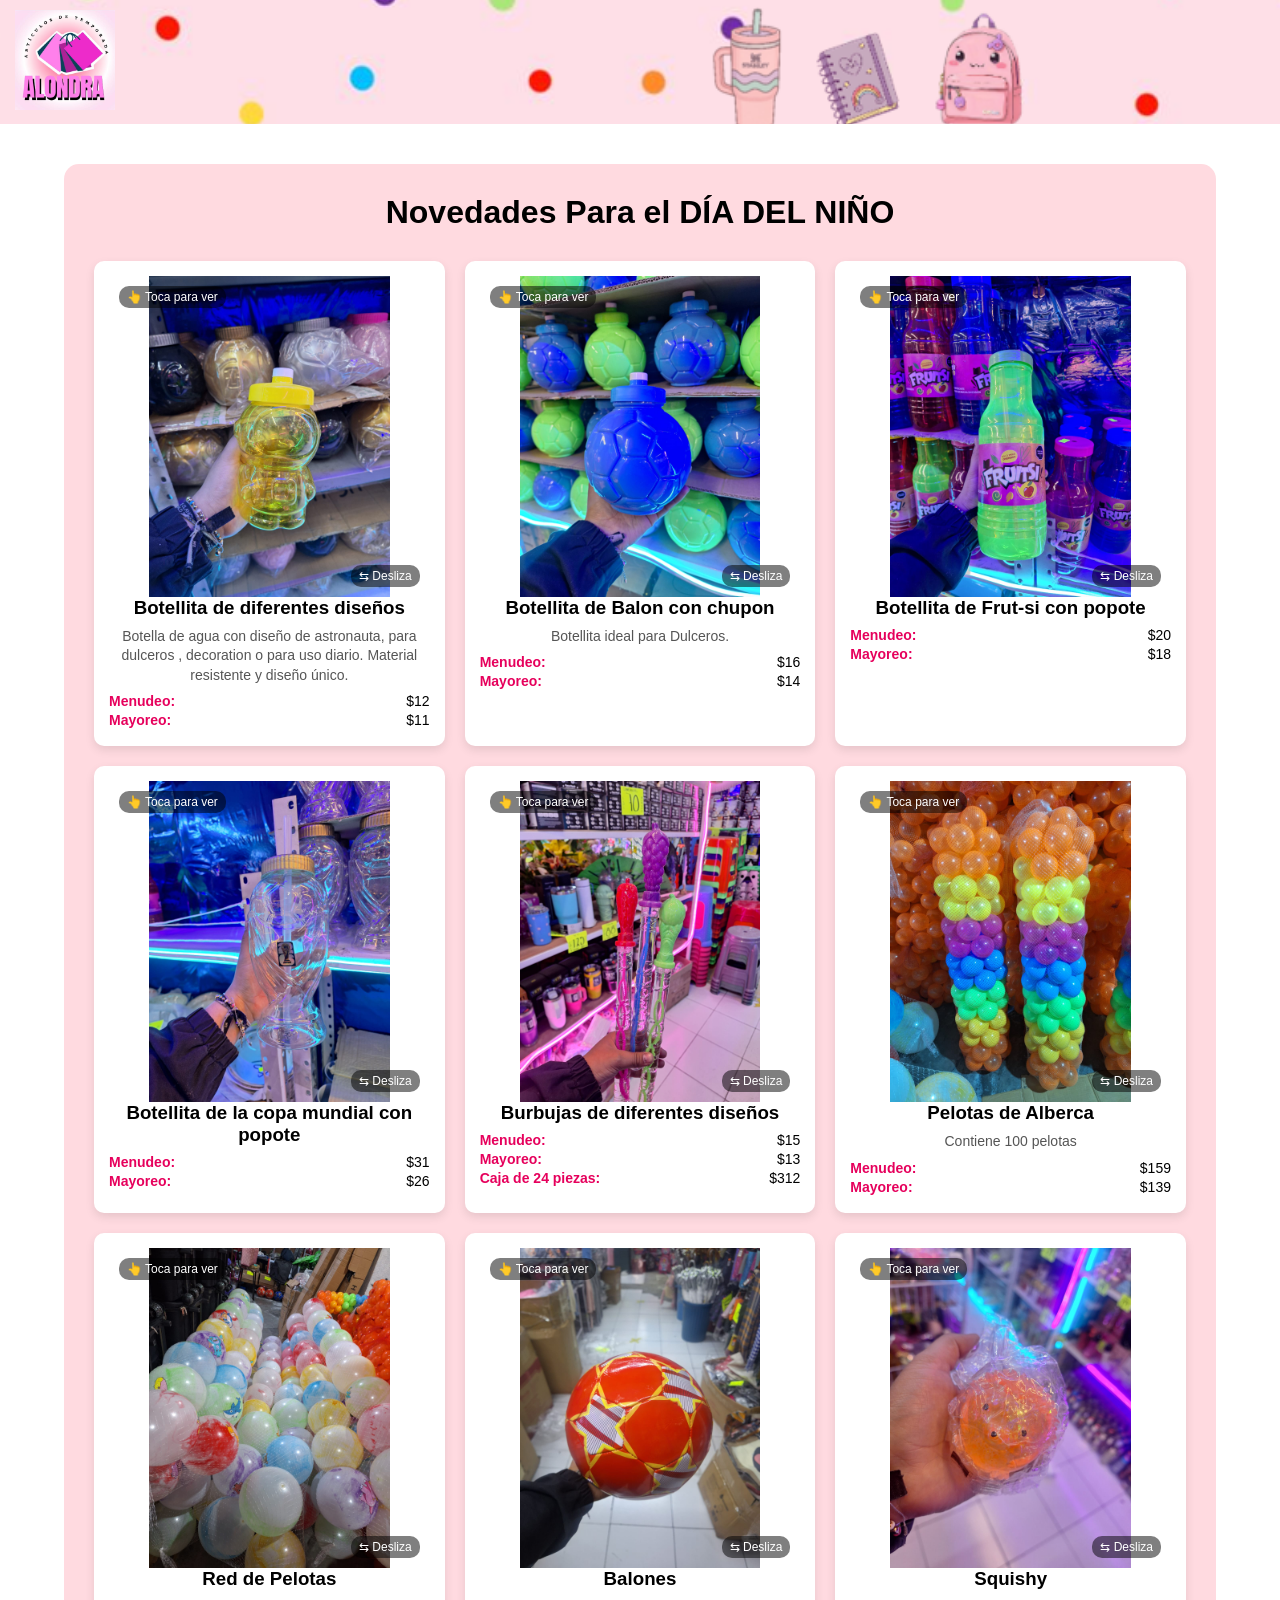
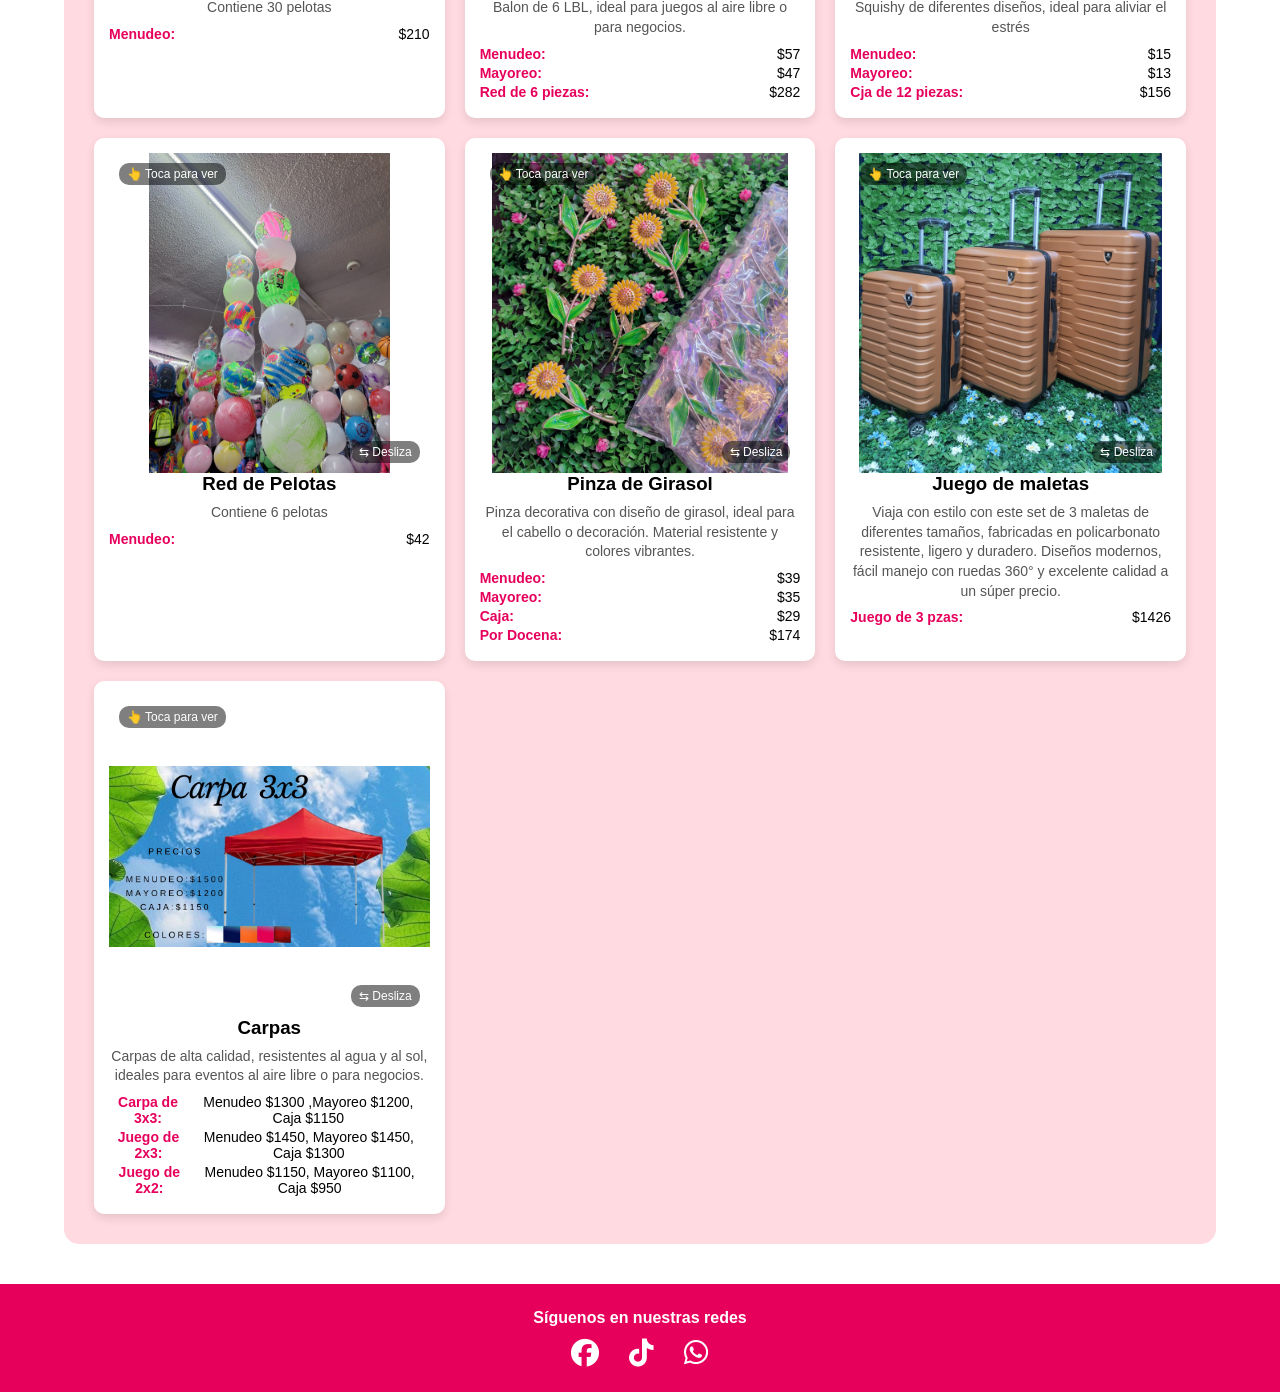
<file: ADTA.html>
<!DOCTYPE html>
<html lang="es">
<head>
    <meta charset="UTF-8">
    <meta name="viewport" content="width=device-width, initial-scale=1.0">
    <title>Articulos de Temporada Alondra</title>
    <link rel="icon" href="logo.jpeg" type="image/jpeg">
    <link rel="stylesheet" href="estilos.css">
    <link rel="stylesheet" href="https://cdnjs.cloudflare.com/ajax/libs/font-awesome/6.5.0/css/all.min.css">
</head>
<body>
<body>

    <!-- HEADER -->
    <header class="header">
        <div class="logo">
            <img src="logo.jpeg" alt="Logo">

        </div>

        <nav class="menu">
<ul>

    <!-- 🔍 LUPA PRIMERO -->
    <li class="buscador-li">
        <div class="buscador-box">
            <i class="fas fa-search"></i>
            <input type="text" id="buscador" placeholder="Buscar..." onkeyup="filtrarProductos()">
        </div>
    </li>

    <!-- 👇 AHORA BOLSAS -->
    <li><a href="Bolsas.html">Bolsas</a></li>

    <li><a href="Mochilas.html">Mochilas</a></li>
    <li><a href="Maletas.html">Maletas</a></li>
    <li><a href="Flores.html">Flores</a></li>
    <li><a href="Carpas.html">Carpas</a></li>
    <li><a href="Sombrillas.html">Sombrillas</a></li>

</ul>
        </nav>
    </header>

    <!-- CONTENEDOR PRINCIPAL -->
    <main class="container">

        <h1>Novedades Para el DÍA DEL NIÑO</h1>

        <div class="productos">

            <div class="card">
    
    <div class="slider-container">

    <div class="slider">
        <img src="Atro_1.jpeg" onclick="abrirImagen(this.src, event)">
        <img src="Dino_2.jpeg" onclick="abrirImagen(this.src, event)">
        <img src="Lego_3.jpeg" onclick="abrirImagen(this.src, event)">
        <img src="Atro_4.jpeg" onclick="abrirImagen(this.src, event)">
        <img src="Atro_5.jpeg" onclick="abrirImagen(this.src, event)">
    </div>

</div>

    <h3>Botellita de diferentes diseños</h3>
    <p class="descripcion">
Botella de agua con diseño de astronauta, para dulceros , 
decoration o para uso diario. Material resistente y diseño único.
</p>
    <div class="precios">
    <p><span>Menudeo:</span> $12</p>
    <p><span>Mayoreo:</span> $11</p>

</div>

</div>

            <div class="card">
    
    <div class="slider-container">

    <div class="slider">
        <img src="Baloncito_1.jpeg" onclick="abrirImagen(this.src, event)">
        <img src="Baloncito_2.jpeg" onclick="abrirImagen(this.src, event)">
        <img src="Baloncito_3.jpeg" onclick="abrirImagen(this.src, event)">
    </div>

</div>

    <h3>Botellita de Balon con chupon</h3>
    <p class="descripcion">
Botellita ideal para Dulceros.
</p>
    <div class="precios">
    <p><span>Menudeo:</span> $16</p>
    <p><span>Mayoreo:</span> $14</p>

</div>

</div>


   <div class="card">
    
    <div class="slider-container">

    <div class="slider">
        <img src="Frutsi_1.jpeg" onclick="abrirImagen(this.src, event)">
        <img src="Frutsi_2.jpeg" onclick="abrirImagen(this.src, event)">
        <img src="Frutsi_3.jpeg" onclick="abrirImagen(this.src, event)">
        <img src="Frutsi_4.jpeg" onclick="abrirImagen(this.src, event)">
    </div>

</div>

    <h3>Botellita de Frut-si con popote</h3>
    <p class="descripcion">

</p>
    <div class="precios">
    <p><span>Menudeo:</span> $20</p>
    <p><span>Mayoreo:</span> $18</p>

</div>

</div>


   <div class="card">
    
    <div class="slider-container">

    <div class="slider">
        <img src="Copa_1.jpeg" onclick="abrirImagen(this.src, event)">
        <img src="Copa_2.jpeg" onclick="abrirImagen(this.src, event)">
        <img src="Copa_3.jpeg" onclick="abrirImagen(this.src, event)">
    </div>

</div>

    <h3>Botellita de la copa mundial con popote </h3>
    <p class="descripcion">

</p>
    <div class="precios">
    <p><span>Menudeo:</span> $31</p>
    <p><span>Mayoreo:</span> $26</p>

</div>

</div>

   <div class="card">
    
    <div class="slider-container">

    <div class="slider">
        <img src="Burbujas_1.jpeg" onclick="abrirImagen(this.src, event)">
        <img src="Burbujas_2.jpeg" onclick="abrirImagen(this.src, event)">
        <img src="Burbujas_3.jpeg" onclick="abrirImagen(this.src, event)">
        <img src="Burbujas_4.jpeg" onclick="abrirImagen(this.src, event)">
    </div>

</div>

    <h3>Burbujas de diferentes diseños</h3>
    <p class="descripcion">

</p>
    <div class="precios">
    <p><span>Menudeo:</span> $15</p>
    <p><span>Mayoreo:</span> $13</p>
    <p><span>Caja de 24 piezas:</span> $312</p>

</div>

</div>

  <div class="card">
    
    <div class="slider-container">

    <div class="slider">
        <img src="Pelota_a_1.jpeg" onclick="abrirImagen(this.src, event)">
        <img src="Pelota_a_2.jpeg" onclick="abrirImagen(this.src, event)">
    </div>

</div>

    <h3>Pelotas de Alberca</h3>
    <p class="descripcion">
Contiene 100 pelotas
</p>
    <div class="precios">
    <p><span>Menudeo:</span> $159</p>
    <p><span>Mayoreo:</span> $139</p>

</div>

</div>

 <div class="card">
    
    <div class="slider-container">

    <div class="slider">
        <img src="Pelota_1.jpeg" onclick="abrirImagen(this.src, event)">
        <img src="Pelota_2.jpeg" onclick="abrirImagen(this.src, event)">
    </div>

</div>

    <h3>Red de Pelotas</h3>
    <p class="descripcion">
Contiene 30 pelotas
</p>
    <div class="precios">
    <p><span>Menudeo:</span> $210</p>

</div>

 </div>

 <div class="card">
    
    <div class="slider-container">

    <div class="slider">
        <img src="Bal_1.jpeg" onclick="abrirImagen(this.src, event)">
        <img src="Bal_2.jpeg" onclick="abrirImagen(this.src, event)">
        <img src="Bal_3.jpeg" onclick="abrirImagen(this.src, event)">
    </div>

</div>

    <h3>Balones</h3>
    <p class="descripcion">
        Balon de 6 LBL, ideal para juegos al aire libre o para negocios.
</p>
    <div class="precios">
    <p><span>Menudeo:</span> $57</p>
    <p><span>Mayoreo:</span> $47</p>
    <p><span>Red de 6 piezas:</span> $282</p>

</div>

 </div>



 <div class="card">
    
    <div class="slider-container">

    <div class="slider">
        <img src="squi_1.jpeg" onclick="abrirImagen(this.src, event)">
        <img src="squi_2.jpeg" onclick="abrirImagen(this.src, event)">
        <img src="squi_4.jpeg" onclick="abrirImagen(this.src, event)">
        <img src="squi_5.jpeg" onclick="abrirImagen(this.src, event)">
        <img src="squi_6.jpeg" onclick="abrirImagen(this.src, event)">

        

    </div>

</div>

    <h3>Squishy</h3>
    <p class="descripcion">
Squishy de diferentes diseños, ideal para aliviar el estrés
</p>
    <div class="precios">
    <p><span>Menudeo:</span> $15</p>
    <p><span>Mayoreo:</span> $13</p>
    <p><span>Cja de 12 piezas:</span> $156</p>

</div>


 </div>

 <div class="card">
    
    <div class="slider-container">

    <div class="slider">
        <img src="Pel_1.jpeg" onclick="abrirImagen(this.src, event)">
        <img src="Pel_2.jpeg" onclick="abrirImagen(this.src, event)">
    </div>

</div>

    <h3>Red de Pelotas</h3>
    <p class="descripcion">
Contiene 6 pelotas
</p>
    <div class="precios">
    <p><span>Menudeo:</span> $42</p>

</div>

</div>

            <div class="card">
    
    <div class="slider-container">

    <div class="slider">
        <img src="Pinzas/Girasoles.jpeg" onclick="abrirImagen(this.src, event)">
        <img src="Pinzas/Girasoles_modelo.jpeg" onclick="abrirImagen(this.src, event)">
    </div>

</div>

    <h3>Pinza de Girasol</h3>
    <p class="descripcion">
Pinza decorativa con diseño de girasol, ideal para el cabello o decoración. 
Material resistente y colores vibrantes.
</p>
    <div class="precios">
    <p><span>Menudeo:</span> $39</p>
    <p><span>Mayoreo:</span> $35</p>
    <p><span>Caja:</span> $29</p>
    <p><span>Por Docena:</span> $174</p>
</div>

</div>
            <!-- PRODUCTO 2 -->
            <div class="card">
    
    <div class="slider-container">

    <div class="slider">
        <img src="Maletas/Maleta _1.jpeg" onclick="abrirImagen(this.src, event)">
        <img src="Maletas/Maleta_2.jpeg" onclick="abrirImagen(this.src, event)">
        <img src="Maletas/Maleta_3.jpeg" onclick="abrirImagen(this.src, event)">
        <img src="Maletas/Maleta_4.jpeg" onclick="abrirImagen(this.src, event)">
        <img src="Maletas/Maleta_5.jpeg" onclick="abrirImagen(this.src, event)">
    </div>

</div>

    <h3>Juego de maletas</h3>
        <p class="descripcion">
Viaja con estilo con este set de 3 maletas de diferentes tamaños, 
fabricadas en policarbonato resistente, ligero y duradero. Diseños modernos, 
fácil manejo con ruedas 360° y excelente calidad a un súper precio.
</p>
    <div class="precios">
    <p><span>Juego de 3 pzas:</span> $1426</p>

</div>
</div>



    <div class="card">
    
    <div class="slider-container">

    <div class="slider">
        <img src="Carpas/5.jpg" onclick="abrirImagen(this.src, event)">
        <img src="Carpas/6.jpg" onclick="abrirImagen(this.src, event)">
        <img src="Carpas/7.jpg" onclick="abrirImagen(this.src, event)">
    </div>

</div>

    <h3>Carpas</h3>
        <p class="descripcion">
Carpas de alta calidad, resistentes al agua y al sol, 
ideales para eventos al aire libre o para negocios.
</p>
    <div class="precios">
    <p><span>Carpa de 3x3:</span> Menudeo $1300 ,Mayoreo $1200, Caja $1150</p>
    <p><span>Juego de 2x3:</span> Menudeo $1450, Mayoreo $1450, Caja $1300</p>
    <p><span>Juego de 2x2:</span> Menudeo $1150, Mayoreo $1100, Caja $950</p>

</div>
</div>



    </main>
    <footer class="footer">
    <p>Síguenos en nuestras redes</p>

    <div class="redes">
        <a href="https://www.facebook.com/share/1G123T3ogZ/" target="_blank">
            <i class="fab fa-facebook"></i>
        </a>

        <a href="https://www.tiktok.com/@mochilas_alondra2024?_r=1&_t=ZS-95Vk0XFt6Wb" target="_blank">
            <i class="fab fa-tiktok"></i>
        </a>

        <a href="https://wa.me/5217224280306" target="_blank">
            <i class="fab fa-whatsapp"></i>
        </a>
    </div>
</footer>




<!-- MODAL -->
<div id="modal" class="modal">
<span class="cerrar" onclick="cerrarImagen()">&times;</span>

<button class="prev-modal">&#10094;</button>

<img id="imgGrande">

<button class="next-modal">&#10095;</button>
</div>

<script>
let imagenes = [];
let indexActual = 0;

function abrirImagen(src, e) {
    const slider = e.target.parentElement;
    imagenes = Array.from(slider.querySelectorAll("img"));

    indexActual = imagenes.findIndex(img => img.src === e.target.src);

    document.getElementById("modal").style.display = "flex";
    document.getElementById("imgGrande").src = src;
}

function cerrarImagen() {
    document.getElementById("modal").style.display = "none";
}

document.querySelector(".next-modal").onclick = () => {
    indexActual = (indexActual + 1) % imagenes.length;
    document.getElementById("imgGrande").src = imagenes[indexActual].src;
};

document.querySelector(".prev-modal").onclick = () => {
    indexActual = (indexActual - 1 + imagenes.length) % imagenes.length;
    document.getElementById("imgGrande").src = imagenes[indexActual].src;
};
</script>
<script>
const buscadorBox = document.querySelector(".buscador-box");
const input = buscadorBox.querySelector("input");
const icono = buscadorBox.querySelector("i");

icono.addEventListener("click", () => {
    buscadorBox.classList.toggle("active");
    input.focus();
});
</script>
<script>
function filtrarProductos() {
    const input = document.getElementById("buscador").value.toLowerCase();
    const cards = document.querySelectorAll(".card");

    cards.forEach(card => {
        const titulo = card.querySelector("h3").textContent.toLowerCase();

        if (titulo.includes(input)) {
            card.style.display = "block";
        } else {
            card.style.display = "none";
        }
    });
}
</script>
</body>
</html>
</file>
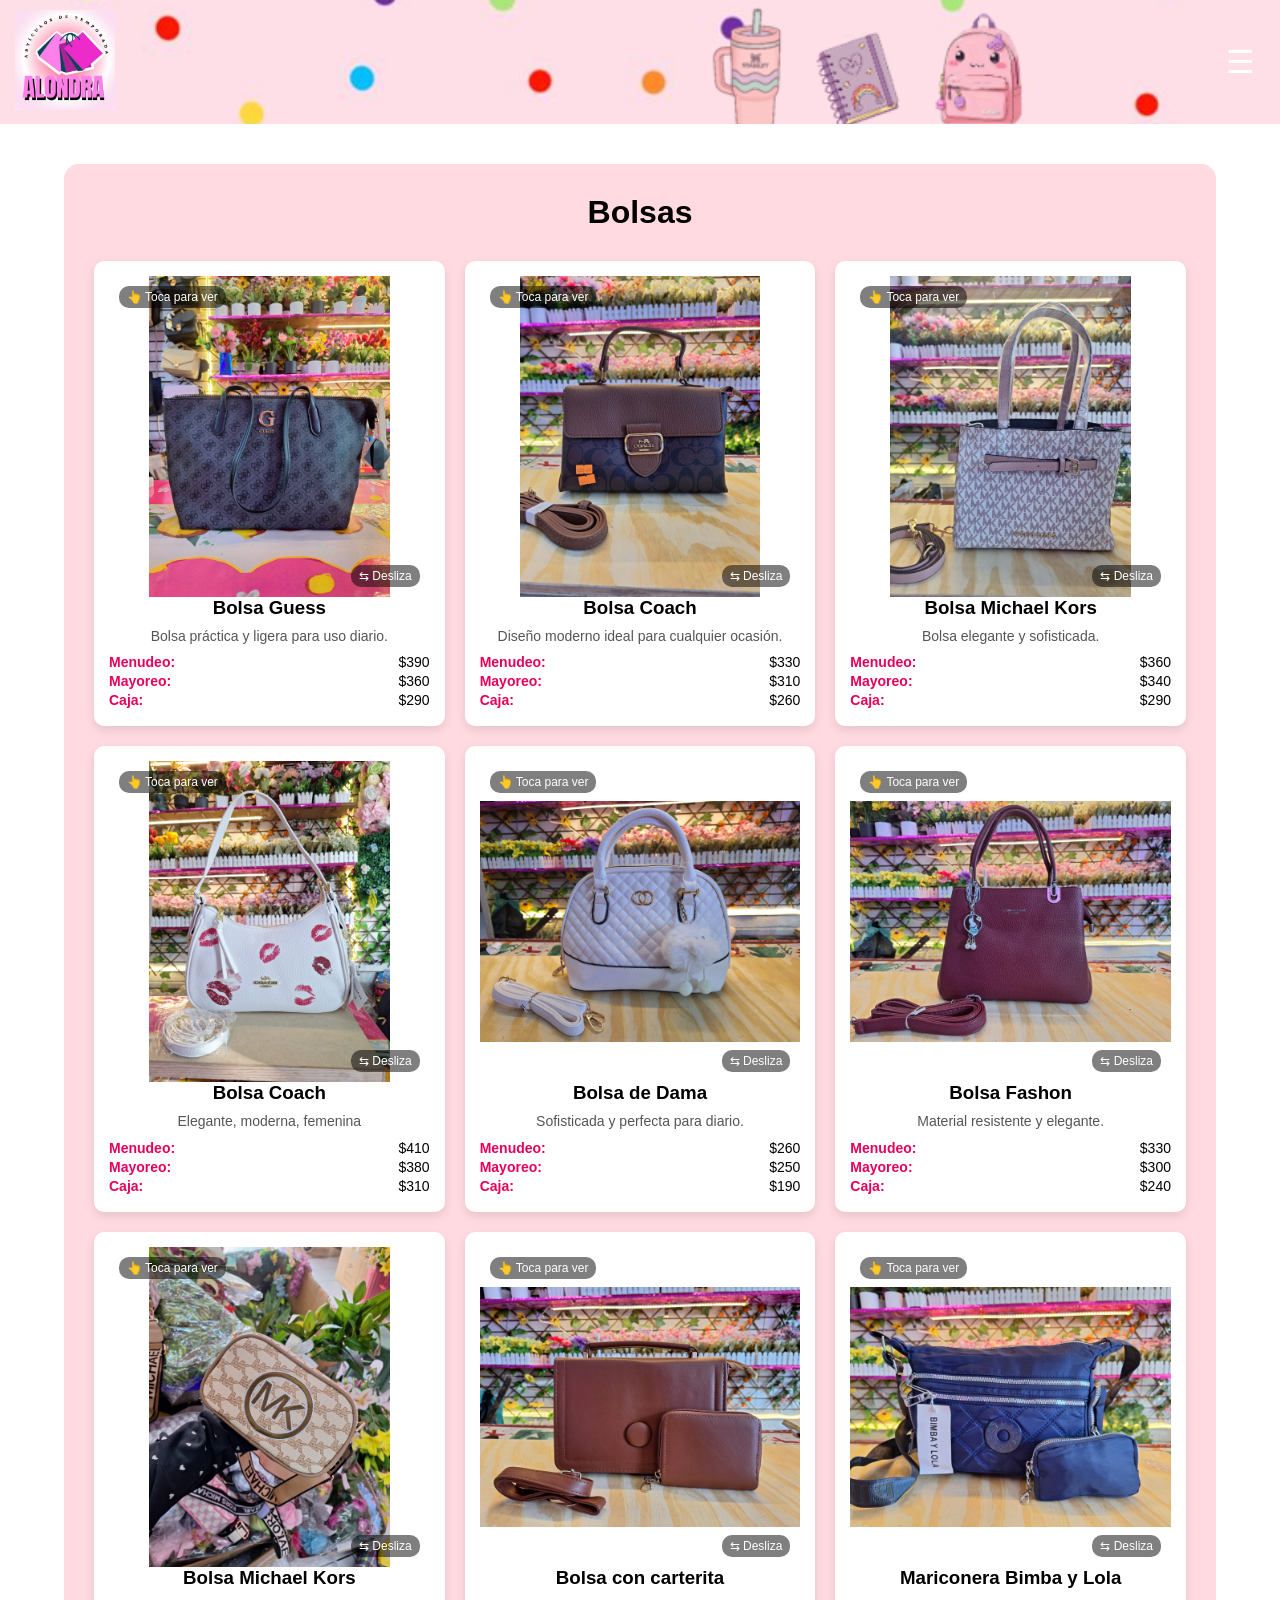
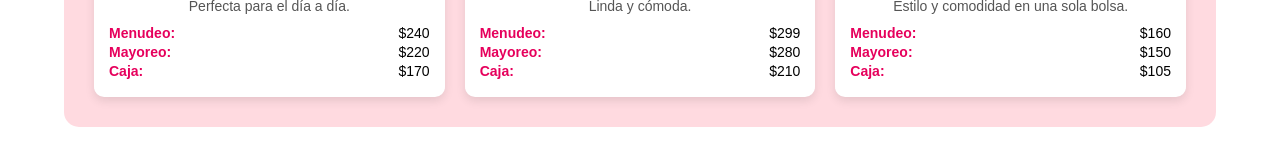
<file: Bolsas.html>
<!DOCTYPE html>
<html lang="es">
<head>
    <meta charset="UTF-8">
    <meta name="viewport" content="width=device-width, initial-scale=1.0">
    <title>Bolsas - Artículos Alondra</title>
    <link rel="icon" href="logo.jpeg">
    <link rel="stylesheet" href="estilos.css?v=2">
    <link rel="stylesheet" href="https://cdnjs.cloudflare.com/ajax/libs/font-awesome/6.5.0/css/all.min.css">
</head>
<body>

<header class="header">

    <div class="logo">
        <img src="logo.jpeg" alt="Logo">
    </div>

    <button class="menu-btn" onclick="toggleMenu()">☰</button>

    <nav class="menu" id="menu">
        <ul>
            <li><a href="index.html">Inicio</a></li>
            <li><a href="Bolsas.html">Bolsas</a></li>
            <li><a href="Mochilas.html">Mochilas</a></li>
            <li><a href="Maletas.html">Maletas</a></li>
            <li><a href="Flores.html">Flores</a></li>
            <li><a href="Carpas.html">Carpas</a></li>
            <li><a href="Sombrillas.html">Sombrillas</a></li>
            <li><a href="#">Contacto</a></li>
        </ul>
    </nav>

</header>

<main class="container">

<h1>Bolsas</h1>

<div class="productos">


<div class="card">
    <div class="slider-container">
<div class="slider">
<img src="Bolsas/Guess_1.jpeg" onclick="abrirImagen(this.src, event)">
<img src="Bolsas/Guess_2.jpeg" onclick="abrirImagen(this.src, event)">
</div>
</div>
<h3>Bolsa Guess</h3>
<p class="descripcion">Bolsa práctica y ligera para uso diario.</p>
<div class="precios">
<p><span>Menudeo:</span> $390</p>
<p><span>Mayoreo:</span> $360</p>
<p><span>Caja:</span> $290</p>
</div>
</div>



<div class="card">
    <div class="slider-container">
<div class="slider">
<img src="Bolsas/Coach_1.jpeg" onclick="abrirImagen(this.src, event)">
<img src="Bolsas/Coach_2.jpeg" onclick="abrirImagen(this.src, event)">
<img src="Bolsas/Coach_3.jpeg" onclick="abrirImagen(this.src, event)">
<img src="Bolsas/Coach_4.jpeg" onclick="abrirImagen(this.src, event)">
</div>
</div>
<h3>Bolsa Coach</h3>
<p class="descripcion">Diseño moderno ideal para cualquier ocasión.</p>
<div class="precios">
<p><span>Menudeo:</span> $330</p>
<p><span>Mayoreo:</span> $310</p>
<p><span>Caja:</span> $260</p>
</div>
</div>

<div class="card">
    <div class="slider-container">
<div class="slider">
<img src="Bolsas/MK_1.jpeg" onclick="abrirImagen(this.src, event)">
<img src="Bolsas/MK_2.jpeg" onclick="abrirImagen(this.src, event)">
<img src="Bolsas/MK_3.jpeg" onclick="abrirImagen(this.src, event)">
<img src="Bolsas/MK_4.jpeg" onclick="abrirImagen(this.src, event)">
</div>
</div>
<h3>Bolsa Michael Kors</h3>
<p class="descripcion">Bolsa elegante y sofisticada.</p>
<div class="precios">
<p><span>Menudeo:</span> $360</p>
<p><span>Mayoreo:</span> $340</p>
<p><span>Caja:</span> $290</p>
</div>
</div>

<div class="card">
    <div class="slider-container">
<div class="slider">
<img src="Bolsas/Coach_beso_1.jpeg" onclick="abrirImagen(this.src, event)">
<img src="Bolsas/Coach_beso_2.jpeg" onclick="abrirImagen(this.src, event)">
</div>
</div>
<h3>Bolsa Coach</h3>
<p class="descripcion">Elegante, moderna, femenina</p>
<div class="precios">
<p><span>Menudeo:</span> $410</p>
<p><span>Mayoreo:</span> $380</p>
<p><span>Caja:</span> $310</p>
</div>
</div>

<div class="card">
    <div class="slider-container">
<div class="slider">
<img src="Bolsas/Bolsa_1.jpeg" onclick="abrirImagen(this.src, event)">
<img src="Bolsas/Bolsa_2.jpeg" onclick="abrirImagen(this.src, event)">
<img src="Bolsas/Bolsa_3.jpeg" onclick="abrirImagen(this.src, event)">
<img src="Bolsas/Bolsa_4.jpeg" onclick="abrirImagen(this.src, event)">
<img src="Bolsas/Bolsa_5.jpeg" onclick="abrirImagen(this.src, event)">
<img src="Bolsas/Bolsa_6.jpeg" onclick="abrirImagen(this.src, event)">
</div>
</div>
<h3>Bolsa de Dama</h3>
<p class="descripcion">Sofisticada y perfecta para diario.</p>
<div class="precios">
<p><span>Menudeo:</span> $260</p>
<p><span>Mayoreo:</span> $250</p>
<p><span>Caja:</span> $190</p>
</div>
</div>

<div class="card">
    <div class="slider-container">
<div class="slider">
<img src="Bolsas/Fashion_1.jpeg" onclick="abrirImagen(this.src, event)">
<img src="Bolsas/Fashion_2.jpeg" onclick="abrirImagen(this.src, event)">
<img src="Bolsas/Fashion_3.jpeg" onclick="abrirImagen(this.src, event)">
<img src="Bolsas/Fashion_4.jpeg" onclick="abrirImagen(this.src, event)">
<img src="Bolsas/Fashion_5.jpeg" onclick="abrirImagen(this.src, event)">
</div>
</div>
<h3>Bolsa Fashon</h3>
<p class="descripcion">Material resistente y elegante.</p>
<div class="precios">
<p><span>Menudeo:</span> $330</p>
<p><span>Mayoreo:</span> $300</p>
<p><span>Caja:</span> $240</p>
</div>
</div>

<div class="card">
    <div class="slider-container">
<div class="slider">
<img src="Bolsas/Mariconera_mk.jpeg" onclick="abrirImagen(this.src, event)">
<img src="Bolsas/Mariconera_mk2.jpeg" onclick="abrirImagen(this.src, event)">
<img src="Bolsas/Mariconera_mk3.jpeg" onclick="abrirImagen(this.src, event)">
<img src="Bolsas/Mariconera_mk4.jpeg" onclick="abrirImagen(this.src, event)">
<img src="Bolsas/Mariconera_mk5.jpeg" onclick="abrirImagen(this.src, event)">
</div>
</div>
<h3>Bolsa Michael Kors</h3>
<p class="descripcion">Perfecta para el día a día.</p>
<div class="precios">
<p><span>Menudeo:</span> $240</p>
<p><span>Mayoreo:</span> $220</p>
<p><span>Caja:</span> $170</p>
</div>
</div>

<div class="card">
    <div class="slider-container">
<div class="slider">
<img src="Bolsas/Bolsacar_1.jpeg" onclick="abrirImagen(this.src, event)">
<img src="Bolsas/Bolsacar_2.jpeg" onclick="abrirImagen(this.src, event)">
<img src="Bolsas/Bolsacar_3.jpeg" onclick="abrirImagen(this.src, event)">
<img src="Bolsas/Bolsacar_4.jpeg" onclick="abrirImagen(this.src, event)">
</div>
</div>
<h3>Bolsa con carterita</h3>
<p class="descripcion">Linda y cómoda.</p>
<div class="precios">
<p><span>Menudeo:</span> $299</p>
<p><span>Mayoreo:</span> $280</p>
<p><span>Caja:</span> $210</p>
</div>
</div>


<div class="card">
    <div class="slider-container">
<div class="slider">
<img src="Bolsas/Mariconera_1.jpeg" onclick="abrirImagen(this.src, event)">
<img src="Bolsas/Mariconera_2.jpeg" onclick="abrirImagen(this.src, event)">
<img src="Bolsas/Mariconera_3.jpeg" onclick="abrirImagen(this.src, event)">
<img src="Bolsas/Mariconera_4.jpeg" onclick="abrirImagen(this.src, event)">
<img src="Bolsas/Mariconera_5.jpeg" onclick="abrirImagen(this.src, event)">
<img src="Bolsas/Mariconera_6.jpeg" onclick="abrirImagen(this.src, event)">
<img src="Bolsas/Mariconera_7.jpeg" onclick="abrirImagen(this.src, event)">
<img src="Bolsas/Mariconera_8.jpeg" onclick="abrirImagen(this.src, event)">
</div>
</div>
<h3>Mariconera Bimba y Lola</h3>
<p class="descripcion">Estilo y comodidad en una sola bolsa.</p>
<div class="precios">
<p><span>Menudeo:</span> $160</p>
<p><span>Mayoreo:</span> $150</p>
<p><span>Caja:</span> $105</p>
</div>
</div>

</div>
</main>

<!-- MODAL -->
<div id="modal" class="modal">
<span class="cerrar" onclick="cerrarImagen()">&times;</span>

<button class="prev-modal">&#10094;</button>

<img id="imgGrande">

<button class="next-modal">&#10095;</button>
</div>

<script>
let imagenes = [];
let indexActual = 0;

function abrirImagen(src, e) {
    const slider = e.target.parentElement;
    imagenes = Array.from(slider.querySelectorAll("img"));

    indexActual = imagenes.findIndex(img => img.src === e.target.src);

    document.getElementById("modal").style.display = "flex";
    document.getElementById("imgGrande").src = src;
}

function cerrarImagen() {
    document.getElementById("modal").style.display = "none";
}

document.querySelector(".next-modal").onclick = () => {
    indexActual = (indexActual + 1) % imagenes.length;
    document.getElementById("imgGrande").src = imagenes[indexActual].src;
};

document.querySelector(".prev-modal").onclick = () => {
    indexActual = (indexActual - 1 + imagenes.length) % imagenes.length;
    document.getElementById("imgGrande").src = imagenes[indexActual].src;
};
</script>
<script>
function filtrarProductos() {
    const input = document.getElementById("buscador").value.toLowerCase();
    const cards = document.querySelectorAll(".card");

    cards.forEach(card => {
        const titulo = card.querySelector("h3").textContent.toLowerCase();

        if (titulo.includes(input)) {
            card.style.display = "block";
        } else {
            card.style.display = "none";
        }
    });
}
</script>
<script>
const buscadorBox = document.querySelector(".buscador-box");
const input = buscadorBox.querySelector("input");
const icono = buscadorBox.querySelector("i");

icono.addEventListener("click", () => {
    buscadorBox.classList.toggle("active");
    input.focus(); // 🔥 ESTO ES CLAVE
});
</script>
<script>
function toggleMenu() {
    document.getElementById("menu").classList.toggle("active");
}
</script>
</body>
</html>
</file>
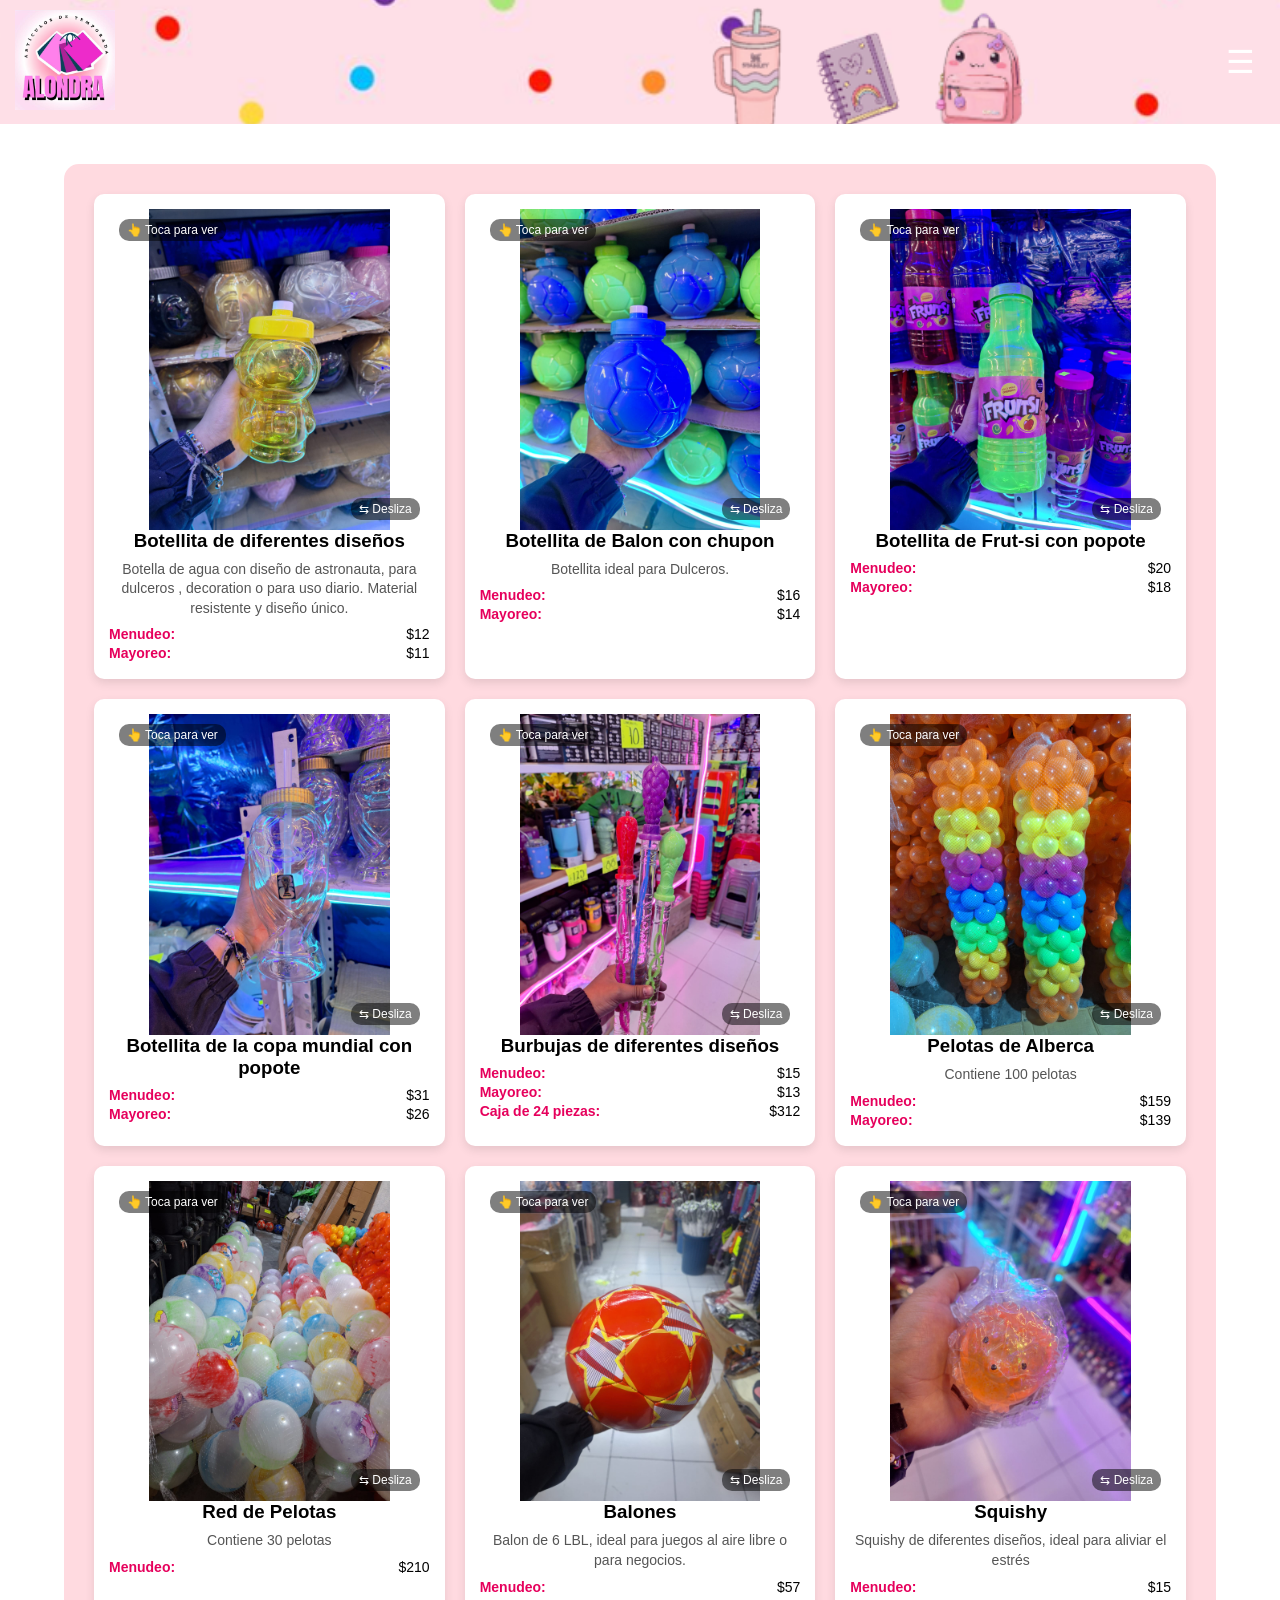
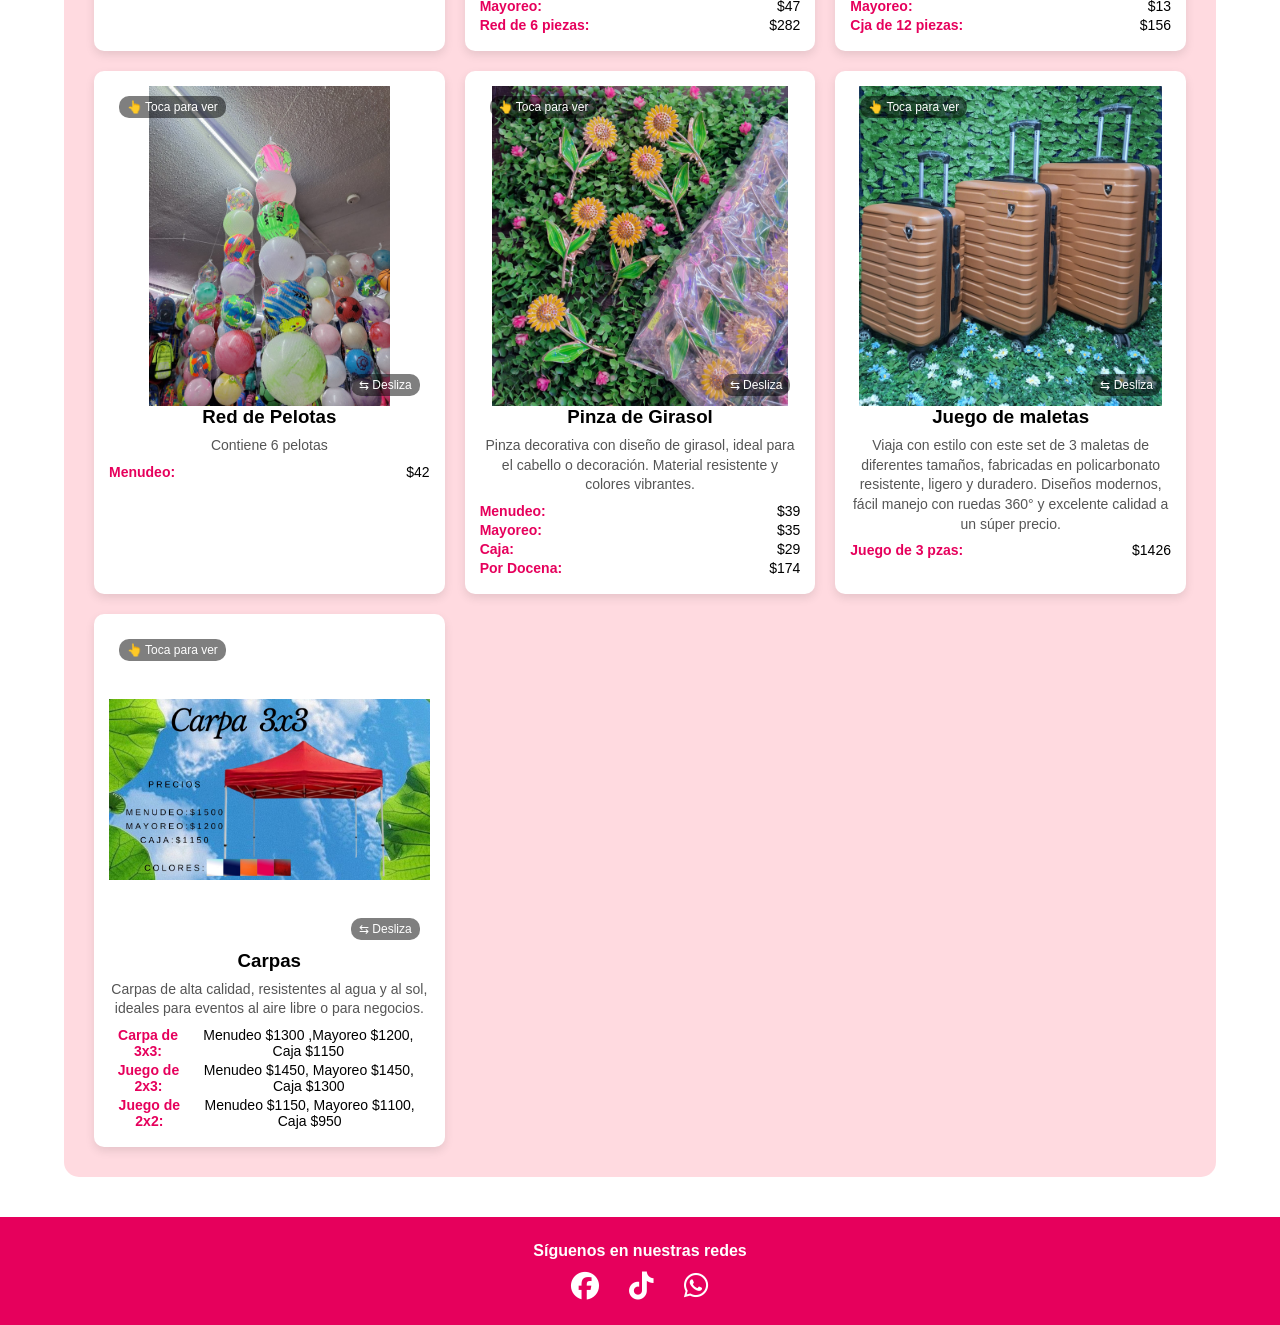
<file: Botellas.html>
<!DOCTYPE html>
<html lang="es">
<head>
    <meta charset="UTF-8">
    <meta name="viewport" content="width=device-width, initial-scale=1.0">
    <title>Articulos de Temporada Alondra</title>
    <link rel="icon" href="logo.jpeg" type="image/jpeg">
    <link rel="stylesheet" href="estilos.css?v=2">
    <link rel="stylesheet" href="https://cdnjs.cloudflare.com/ajax/libs/font-awesome/6.5.0/css/all.min.css">
</head>
<body>
<body>

    <!-- HEADER -->
<header class="header">

    <div class="logo">
        <img src="logo.jpeg" alt="Logo">
    </div>

    <button class="menu-btn" onclick="toggleMenu()">☰</button>

    <nav class="menu" id="menu">
        <ul>
            <li><a href="index.html">Inicio</a></li>
            <li><a href="Bolsas.html">Bolsas</a></li>
            <li><a href="Mochilas.html">Mochilas</a></li>
            <li><a href="Maletas.html">Maletas</a></li>
            <li><a href="Flores.html">Flores</a></li>
            <li><a href="Carpas.html">Carpas</a></li>
            <li><a href="Sombrillas.html">Sombrillas</a></li>
            <li><a href="#">Contacto</a></li>
        </ul>
    </nav>

</header>

    <!-- CONTENEDOR PRINCIPAL -->
    <main class="container">

        <div class="productos">

            <div class="card">
    
    <div class="slider-container">

    <div class="slider">
        <img src="Atro_1.jpeg" onclick="abrirImagen(this.src, event)">
        <img src="Dino_2.jpeg" onclick="abrirImagen(this.src, event)">
        <img src="Lego_3.jpeg" onclick="abrirImagen(this.src, event)">
        <img src="Atro_4.jpeg" onclick="abrirImagen(this.src, event)">
        <img src="Atro_5.jpeg" onclick="abrirImagen(this.src, event)">
    </div>

</div>

    <h3>Botellita de diferentes diseños</h3>
    <p class="descripcion">
Botella de agua con diseño de astronauta, para dulceros , 
decoration o para uso diario. Material resistente y diseño único.
</p>
    <div class="precios">
    <p><span>Menudeo:</span> $12</p>
    <p><span>Mayoreo:</span> $11</p>

</div>

</div>

            <div class="card">
    
    <div class="slider-container">
        

    <div class="slider">
        <img src="Baloncito_1.jpeg" onclick="abrirImagen(this.src, event)">
        <img src="Baloncito_2.jpeg" onclick="abrirImagen(this.src, event)">
        <img src="Baloncito_3.jpeg" onclick="abrirImagen(this.src, event)">
    </div>

</div>

    <h3>Botellita de Balon con chupon</h3>
    <p class="descripcion">
Botellita ideal para Dulceros.
</p>
    <div class="precios">
    <p><span>Menudeo:</span> $16</p>
    <p><span>Mayoreo:</span> $14</p>

</div>

</div>


   <div class="card">
    
    <div class="slider-container">

    <div class="slider">
        <img src="Frutsi_1.jpeg" onclick="abrirImagen(this.src, event)">
        <img src="Frutsi_2.jpeg" onclick="abrirImagen(this.src, event)">
        <img src="Frutsi_3.jpeg" onclick="abrirImagen(this.src, event)">
        <img src="Frutsi_4.jpeg" onclick="abrirImagen(this.src, event)">
    </div>

</div>

    <h3>Botellita de Frut-si con popote</h3>
    <p class="descripcion">

</p>
    <div class="precios">
    <p><span>Menudeo:</span> $20</p>
    <p><span>Mayoreo:</span> $18</p>

</div>

</div>


   <div class="card">
    
    <div class="slider-container">

    <div class="slider">
        <img src="Copa_1.jpeg" onclick="abrirImagen(this.src, event)">
        <img src="Copa_2.jpeg" onclick="abrirImagen(this.src, event)">
        <img src="Copa_3.jpeg" onclick="abrirImagen(this.src, event)">
    </div>

</div>

    <h3>Botellita de la copa mundial con popote </h3>
    <p class="descripcion">

</p>
    <div class="precios">
    <p><span>Menudeo:</span> $31</p>
    <p><span>Mayoreo:</span> $26</p>

</div>

</div>

   <div class="card">
    
    <div class="slider-container">

    <div class="slider">
        <img src="Burbujas_1.jpeg" onclick="abrirImagen(this.src, event)">
        <img src="Burbujas_2.jpeg" onclick="abrirImagen(this.src, event)">
        <img src="Burbujas_3.jpeg" onclick="abrirImagen(this.src, event)">
        <img src="Burbujas_4.jpeg" onclick="abrirImagen(this.src, event)">
    </div>

</div>

    <h3>Burbujas de diferentes diseños</h3>
    <p class="descripcion">

</p>
    <div class="precios">
    <p><span>Menudeo:</span> $15</p>
    <p><span>Mayoreo:</span> $13</p>
    <p><span>Caja de 24 piezas:</span> $312</p>

</div>

</div>

  <div class="card">
    
    <div class="slider-container">

    <div class="slider">
        <img src="Pelota_a_1.jpeg" onclick="abrirImagen(this.src, event)">
        <img src="Pelota_a_2.jpeg" onclick="abrirImagen(this.src, event)">
    </div>

</div>

    <h3>Pelotas de Alberca</h3>
    <p class="descripcion">
Contiene 100 pelotas
</p>
    <div class="precios">
    <p><span>Menudeo:</span> $159</p>
    <p><span>Mayoreo:</span> $139</p>

</div>

</div>

 <div class="card">
    
    <div class="slider-container">

    <div class="slider">
        <img src="Pelota_1.jpeg" onclick="abrirImagen(this.src, event)">
        <img src="Pelota_2.jpeg" onclick="abrirImagen(this.src, event)">
    </div>

</div>

    <h3>Red de Pelotas</h3>
    <p class="descripcion">
Contiene 30 pelotas
</p>
    <div class="precios">
    <p><span>Menudeo:</span> $210</p>

</div>

 </div>

 <div class="card">
    
    <div class="slider-container">

    <div class="slider">
        <img src="Bal_1.jpeg" onclick="abrirImagen(this.src, event)">
        <img src="Bal_2.jpeg" onclick="abrirImagen(this.src, event)">
        <img src="Bal_3.jpeg" onclick="abrirImagen(this.src, event)">
    </div>

</div>

    <h3>Balones</h3>
    <p class="descripcion">
        Balon de 6 LBL, ideal para juegos al aire libre o para negocios.
</p>
    <div class="precios">
    <p><span>Menudeo:</span> $57</p>
    <p><span>Mayoreo:</span> $47</p>
    <p><span>Red de 6 piezas:</span> $282</p>

</div>

 </div>



 <div class="card">
    
    <div class="slider-container">

    <div class="slider">
        <img src="squi_1.jpeg" onclick="abrirImagen(this.src, event)">
        <img src="squi_2.jpeg" onclick="abrirImagen(this.src, event)">
        <img src="squi_4.jpeg" onclick="abrirImagen(this.src, event)">
        <img src="squi_5.jpeg" onclick="abrirImagen(this.src, event)">
        <img src="squi_6.jpeg" onclick="abrirImagen(this.src, event)">

        

    </div>

</div>

    <h3>Squishy</h3>
    <p class="descripcion">
Squishy de diferentes diseños, ideal para aliviar el estrés
</p>
    <div class="precios">
    <p><span>Menudeo:</span> $15</p>
    <p><span>Mayoreo:</span> $13</p>
    <p><span>Cja de 12 piezas:</span> $156</p>

</div>


 </div>

 <div class="card">
    
    <div class="slider-container">

    <div class="slider">
        <img src="Pel_1.jpeg" onclick="abrirImagen(this.src, event)">
        <img src="Pel_2.jpeg" onclick="abrirImagen(this.src, event)">
    </div>

</div>

    <h3>Red de Pelotas</h3>
    <p class="descripcion">
Contiene 6 pelotas
</p>
    <div class="precios">
    <p><span>Menudeo:</span> $42</p>

</div>

</div>

            <div class="card">
    
    <div class="slider-container">

    <div class="slider">
        <img src="Pinzas/Girasoles.jpeg" onclick="abrirImagen(this.src, event)">
        <img src="Pinzas/Girasoles_modelo.jpeg" onclick="abrirImagen(this.src, event)">
    </div>

</div>

    <h3>Pinza de Girasol</h3>
    <p class="descripcion">
Pinza decorativa con diseño de girasol, ideal para el cabello o decoración. 
Material resistente y colores vibrantes.
</p>
    <div class="precios">
    <p><span>Menudeo:</span> $39</p>
    <p><span>Mayoreo:</span> $35</p>
    <p><span>Caja:</span> $29</p>
    <p><span>Por Docena:</span> $174</p>
</div>

</div>
            <!-- PRODUCTO 2 -->
            <div class="card">
    
    <div class="slider-container">

    <div class="slider">
        <img src="Maletas/Maleta _1.jpeg" onclick="abrirImagen(this.src, event)">
        <img src="Maletas/Maleta_2.jpeg" onclick="abrirImagen(this.src, event)">
        <img src="Maletas/Maleta_3.jpeg" onclick="abrirImagen(this.src, event)">
        <img src="Maletas/Maleta_4.jpeg" onclick="abrirImagen(this.src, event)">
        <img src="Maletas/Maleta_5.jpeg" onclick="abrirImagen(this.src, event)">
    </div>

</div>

    <h3>Juego de maletas</h3>
        <p class="descripcion">
Viaja con estilo con este set de 3 maletas de diferentes tamaños, 
fabricadas en policarbonato resistente, ligero y duradero. Diseños modernos, 
fácil manejo con ruedas 360° y excelente calidad a un súper precio.
</p>
    <div class="precios">
    <p><span>Juego de 3 pzas:</span> $1426</p>

</div>
</div>



    <div class="card">
    
    <div class="slider-container">

    <div class="slider">
        <img src="Carpas/5.jpg" onclick="abrirImagen(this.src, event)">
        <img src="Carpas/6.jpg" onclick="abrirImagen(this.src, event)">
        <img src="Carpas/7.jpg" onclick="abrirImagen(this.src, event)">
    </div>

</div>

    <h3>Carpas</h3>
        <p class="descripcion">
Carpas de alta calidad, resistentes al agua y al sol, 
ideales para eventos al aire libre o para negocios.
</p>
    <div class="precios">
    <p><span>Carpa de 3x3:</span> Menudeo $1300 ,Mayoreo $1200, Caja $1150</p>
    <p><span>Juego de 2x3:</span> Menudeo $1450, Mayoreo $1450, Caja $1300</p>
    <p><span>Juego de 2x2:</span> Menudeo $1150, Mayoreo $1100, Caja $950</p>

</div>
</div>



    </main>
    <footer class="footer">
    <p>Síguenos en nuestras redes</p>

    <div class="redes">
        <a href="https://www.facebook.com/share/1G123T3ogZ/" target="_blank">
            <i class="fab fa-facebook"></i>
        </a>

        <a href="https://www.tiktok.com/@mochilas_alondra2024?_r=1&_t=ZS-95Vk0XFt6Wb" target="_blank">
            <i class="fab fa-tiktok"></i>
        </a>

        <a href="https://wa.me/5217224280306" target="_blank">
            <i class="fab fa-whatsapp"></i>
        </a>
    </div>
</footer>




<!-- MODAL -->
<div id="modal" class="modal">
<span class="cerrar" onclick="cerrarImagen()">&times;</span>

<button class="prev-modal">&#10094;</button>

<img id="imgGrande">

<button class="next-modal">&#10095;</button>
</div>

<script>
let imagenes = [];
let indexActual = 0;

function abrirImagen(src, e) {
    const slider = e.target.parentElement;
    imagenes = Array.from(slider.querySelectorAll("img"));

    indexActual = imagenes.findIndex(img => img.src === e.target.src);

    document.getElementById("modal").style.display = "flex";
    document.getElementById("imgGrande").src = src;
}

function cerrarImagen() {
    document.getElementById("modal").style.display = "none";
}

document.querySelector(".next-modal").onclick = () => {
    indexActual = (indexActual + 1) % imagenes.length;
    document.getElementById("imgGrande").src = imagenes[indexActual].src;
};

document.querySelector(".prev-modal").onclick = () => {
    indexActual = (indexActual - 1 + imagenes.length) % imagenes.length;
    document.getElementById("imgGrande").src = imagenes[indexActual].src;
};
</script>
<script>
const buscadorBox = document.querySelector(".buscador-box");
const input = buscadorBox.querySelector("input");
const icono = buscadorBox.querySelector("i");

icono.addEventListener("click", () => {
    buscadorBox.classList.toggle("active");
    input.focus();
});
</script>
<script>
function filtrarProductos() {
    const input = document.getElementById("buscador").value.toLowerCase();
    const cards = document.querySelectorAll(".card");

    cards.forEach(card => {
        const titulo = card.querySelector("h3").textContent.toLowerCase();

        if (titulo.includes(input)) {
            card.style.display = "block";
        } else {
            card.style.display = "none";
        }
    });
}
</script>
<script>
function toggleMenu() {
    document.getElementById("menu").classList.toggle("active");
}
</script>
</body>
</html>
</file>
<file: estilos.css>
/* RESET */
* {
    margin: 0;
    padding: 0;
    box-sizing: border-box;
    font-family: Arial, sans-serif;
}

body {
    background-image: url("https://i.pinimg.com/1200x/47/c9/8f/47c98f7f70820c33ffdbb4bbab4a5b1d.jpg");
    background-size: cover;
    background-position: center;
    background-attachment: fixed; 
    background-repeat: no-repeat;
}

/* HEADER */
.header {
    display: flex;
    align-items: center;
    justify-content: space-between;
    background-image: url("mar.png"); /* 🔥 */
    background-size: cover; /* ajusta la imagen */
    background-position: center; /* centra */
    background-repeat: no-repeat; /* evita repetición */
    padding: 10px 15px;
    flex-wrap: nowrap; /* 🔥 evita que baje */
}

.logo img {
    width: 100px;   /* tamaño del logo */
    height: auto;  /* mantiene proporción */
}

/* MENÚ */
.menu-btn {
    background: none;
    border: none;
    color: white;
    font-size: 32px;
    cursor: pointer;
    display: block;   /* Antes decía display: none */
}
.menu {
    display: none;
    position: absolute;
    top: 70px;
    right: 15px;
    width: 250px;
    background: #E6005C;
    border-radius: 10px;
    box-shadow: 0 8px 20px rgba(0,0,0,.3);
    z-index: 9999;
}

.menu.active {
    display: block;
}
.menu ul {
    list-style: none;
    display: flex;
    flex-direction: column;
    padding: 10px 0;
}

.menu li {
    width: 100%;
}

.menu a {
    display: block;
    color: white;
    text-decoration: none;
    padding: 12px 20px;
}

.menu a:hover {
    background: rgba(255,255,255,.15);
}


.menu ul::-webkit-scrollbar {
    display: none;
}

/* CONTENEDOR PRINCIPAL */
.container {
    margin: 40px auto;
    width: 90%;
    padding: 30px;
    background-color: rgba(255, 182, 193, 0.5); /* Rosa pastel translúcido */
    border-radius: 15px;
    backdrop-filter: blur(5px);
    height: auto;
}

/* TÍTULO */
.container h1 {
    text-align: center;
    margin-bottom: 30px;
}

/* PRODUCTOS */
.productos {
    display: grid;
    grid-template-columns: repeat(3, 1fr);
    gap: 20px;
}

/* TARJETAS */
.card {
    background: white;
    border-radius: 10px;
    padding: 15px;
    text-align: center;
    box-shadow: 0 4px 10px rgba(0,0,0,0.1);
    transition: 0.3s;
}

.card:hover {
    transform: scale(1.05);
}

/* IMAGEN */
.card img {
    width: 100%;
    height: auto;
}

/* PRECIO */
.precio {
    color: #E6005C;
    font-size: 18px;
    font-weight: bold;
    margin: 10px 0;
}

/* BOTÓN */
button {
    background-color: #E6005C;
    color: white;
    border: none;
    padding: 10px;
    border-radius: 8px;
    cursor: pointer;
    transition: 0.3s;
}

button:hover {
    background-color: #c4004d;
}

/* 📱 RESPONSIVE PARA TABLET */
@media (max-width: 900px) {
    .productos {
        grid-template-columns: repeat(2, 1fr);
    }

    .menu ul {
        gap: 10px;
        font-size: 14px;
    }
}

/* 📱 RESPONSIVE PARA CELULAR */
@media (max-width: 600px) {

    .productos {
        display: grid;
        grid-template-columns: repeat(2, 1fr);
        gap: 12px;
    }

    .menu ul {
        flex-direction: row;
        flex-wrap: wrap;
        justify-content: center;
        gap: 10px;
    }

    .menu li {
        padding: 5px;
    }


    .card {
        padding: 6px;
    }

    .card h3 {
    font-size: 13px;
    line-height: 1.2;
}
.descripcion {
    font-size: 11px;
    line-height: 1.3;
}

    .precios p {
    font-size: 11px;
}
.container {
    width: 96%;
    padding: 12px;
}
}


/* FOOTER COMPLETO */
.footer {
    width: 100%;
    background-color: #E6005C;
    color: white;
    padding: 25px 0;
    
    display: flex;
    flex-direction: column;
    align-items: center;   /* centra todo */
    justify-content: center;
    text-align: center;
}

/* TEXTO */
.footer p {
    margin-bottom: 12px;
    font-weight: bold;
    font-size: 16px;
}

/* CONTENEDOR REDES */
.redes {
    display: flex;
    justify-content: center;
    align-items: center;
    gap: 30px;
}

/* ICONOS */
.redes a {
    display: flex;
    justify-content: center;
    align-items: center;

    font-size: 28px;
    color: white;
    text-decoration: none;
    transition: 0.3s;
}

/* EFECTO HOVER */
.redes a:hover {
    transform: scale(1.2);
}

/* COLORES AL PASAR EL MOUSE */
.redes a:nth-child(1):hover {
    color: #1877F2; /* Facebook */
}

.redes a:nth-child(2):hover {
    color: #000000; /* TikTok */
}

.redes a:nth-child(3):hover {
    color: #25D366; /* WhatsApp */
}

/* ===== SLIDER ===== */

/* ===== SLIDER ===== */

.slider {
    display: flex;
    overflow-x: auto;
    overflow-y: hidden;
    scroll-behavior: smooth;
    scroll-snap-type: x mandatory;

    width: 100%;
    aspect-ratio: 1 / 1;
    border-radius: 10px;

    cursor: grab;
}

.slider:active {
    cursor: grabbing;
}

/* IMÁGENES DEL SLIDER */
.slider img {
    flex: 0 0 100%;
    min-width: 100%;

    width: 100%;
    height: 100%;

    object-fit: contain;
    background: white;

    border-radius: 10px;
    scroll-snap-align: start;
}

/* OCULTAR BARRA DE DESPLAZAMIENTO */
.slider::-webkit-scrollbar {
    display: none;
}

/* ===== INDICACIÓN "DESLIZA" ===== */

.slider-container {
    position: relative;
}

.slider-container::after {
    content: "⇆ Desliza";
    position: absolute;
    bottom: 10px;
    right: 10px;

    background: rgba(0, 0, 0, 0.5);
    color: white;
    font-size: 12px;

    padding: 4px 8px;
    border-radius: 10px;

    pointer-events: none;
}

/* ===== INDICACIÓN "TOCA PARA VER" ===== */

.slider-container::before {
    content: "👆 Toca para ver";
    position: absolute;
    top: 10px;
    left: 10px;

    background: rgba(0, 0, 0, 0.5);
    color: white;
    font-size: 12px;

    padding: 4px 8px;
    border-radius: 10px;

    pointer-events: none;
}



/* CONTENEDOR */
.slider-container {
    position: relative;
}

/* BOTONES */
.prev, .next {
    position: absolute;
    top: 50%;
    transform: translateY(-50%);
    
    background-color: rgba(0,0,0,0.5);
    color: white;
    border: none;
    font-size: 20px;
    padding: 8px 12px;
    cursor: pointer;
    border-radius: 50%;
    z-index: 10;
}

.prev { left: 5px; }
.next { right: 5px; }

.prev:hover, .next:hover {
    background-color: rgba(0,0,0,0.8);
}

/* PUNTOS */
.dots {
    display: flex;
    justify-content: center;
    margin-top: 8px;
    gap: 6px;
}

.dots span {
    width: 8px;
    height: 8px;
    background: #ccc;
    border-radius: 50%;
    cursor: pointer;
}

.dots .active {
    background: #E6005C;
}

.precios p {
    display: flex;
    justify-content: space-between;
    font-size: 14px;
    margin: 3px 0;
}

.precios span {
    font-weight: bold;
    color: #E6005C;
}

.descripcion {
    font-size: 14px;
    color: #555;
    margin: 8px 0;
    line-height: 1.4;
}


.modal {
    display: none;
    position: fixed;
    z-index: 9999;
    left: 0;
    top: 0;
    width: 100%;
    height: 100%;

    background-color: rgba(0,0,0,0.8);

    justify-content: center;
    align-items: center;
}

.modal img {
    max-width: 90%;
    max-height: 90%;
    border-radius: 10px;
}

/* BOTON CERRAR */
.cerrar {
    position: absolute;
    top: 20px;
    right: 30px;
    font-size: 35px;
    color: white;
    cursor: pointer;
    z-index: 10000;
}

/* FLECHAS MODAL */
.prev-modal, .next-modal {
    position: absolute;
    top: 50%;
    transform: translateY(-50%);
    
    background: rgba(0,0,0,0.5);
    color: white;
    border: none;
    font-size: 25px;
    padding: 10px;
    cursor: pointer;
    z-index: 10000;
}

.prev-modal { left: 20px; }
.next-modal { right: 20px; }

.buscador-box {
    position: relative;
    display: flex;
    align-items: center;
}

/* ICONO */
.buscador-box i {
    color: white;
    font-size: 18px;
    cursor: pointer;
    z-index: 2;
}

/* INPUT OCULTO */
.buscador-box input {
    width: 0;
    opacity: 0;
    padding: 8px;
    border-radius: 20px;
    border: none;
    outline: none;
    pointer-events: none;

    position: absolute;
    right: 0;
    transition: 0.4s;
}

/* 🔥 CUANDO SE ACTIVA */
.buscador-box.active input {
    width: 180px;
    opacity: 1;
    padding-left: 35px;
    pointer-events: auto;
}
</file>
